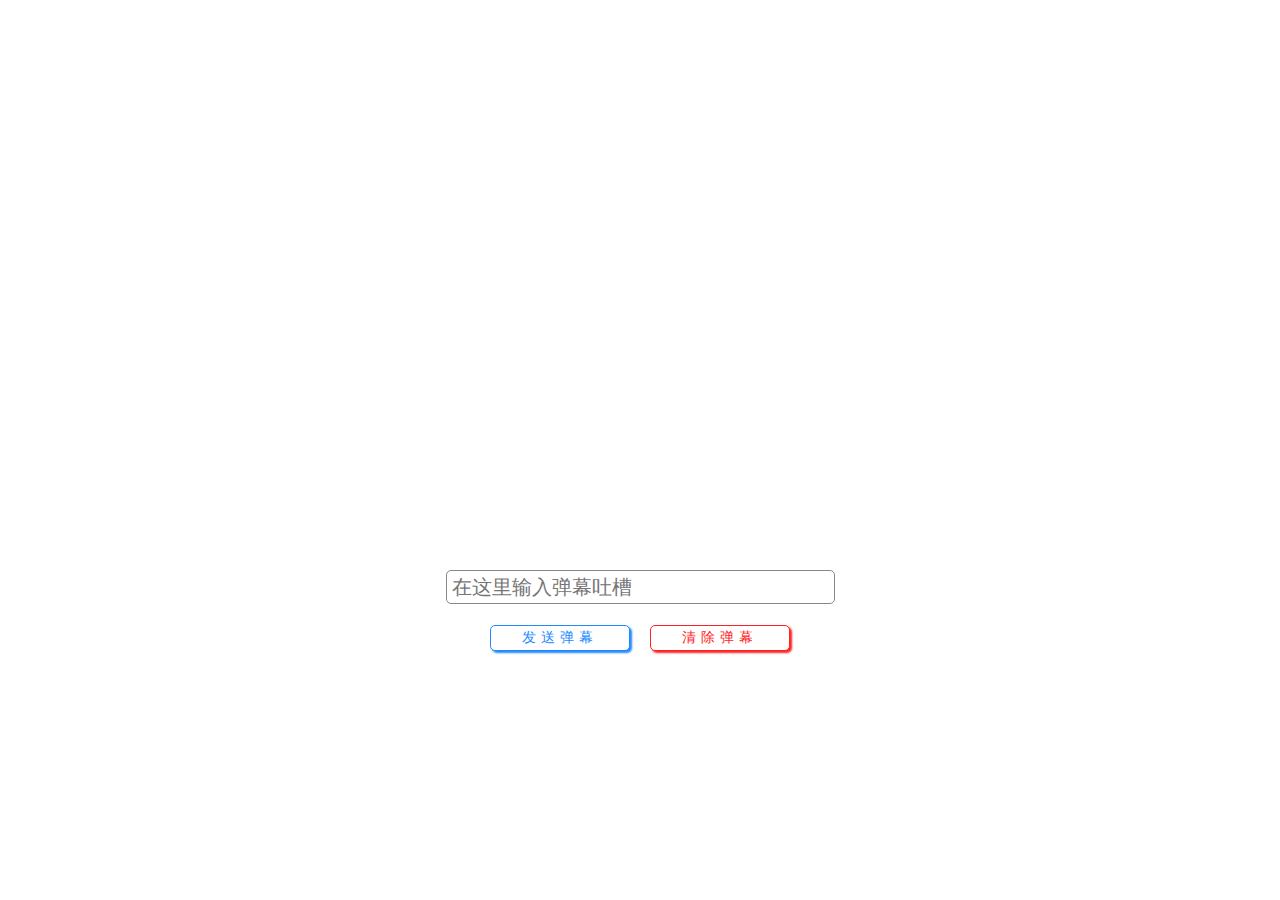
<file: data/dm2.html>
<!-- Update 29.9.2015: <head></head> and <body></body> tags are included in this pen for quick copy/paste in case you to try this challenge offline -->
<!DOCTYPE html>
<html>

<head>
    <meta charset="UTF-8" />
    <title>弹幕test</title>
    <link href="../css/dm2.css" rel="stylesheet" type="text/css">
    <script src="https://cdn.wilddog.com/js/vendor/jquery-1.11.2.min.js" type="text/javascript"></script>
    <script src="https://cdn.wilddog.com/js/client/current/wilddog.js" type="text/javascript"></script>
    <script src="../js/dm2.js" type="text/javascript"></script>
</head>

<body>
    <div class="dm">
        <div class="screen">
            <div class="lay1"></div>
            <div class="lay2"></div>
        </div>
        <div class="send">
            <p><input type="text" placeholder="在这里输入弹幕吐槽" /></p>
            <p><button class="text-send">发送弹幕</button><button class="text-clear">清除弹幕</button></p>
        </div>
    </div>
</body>

</html>
</file>
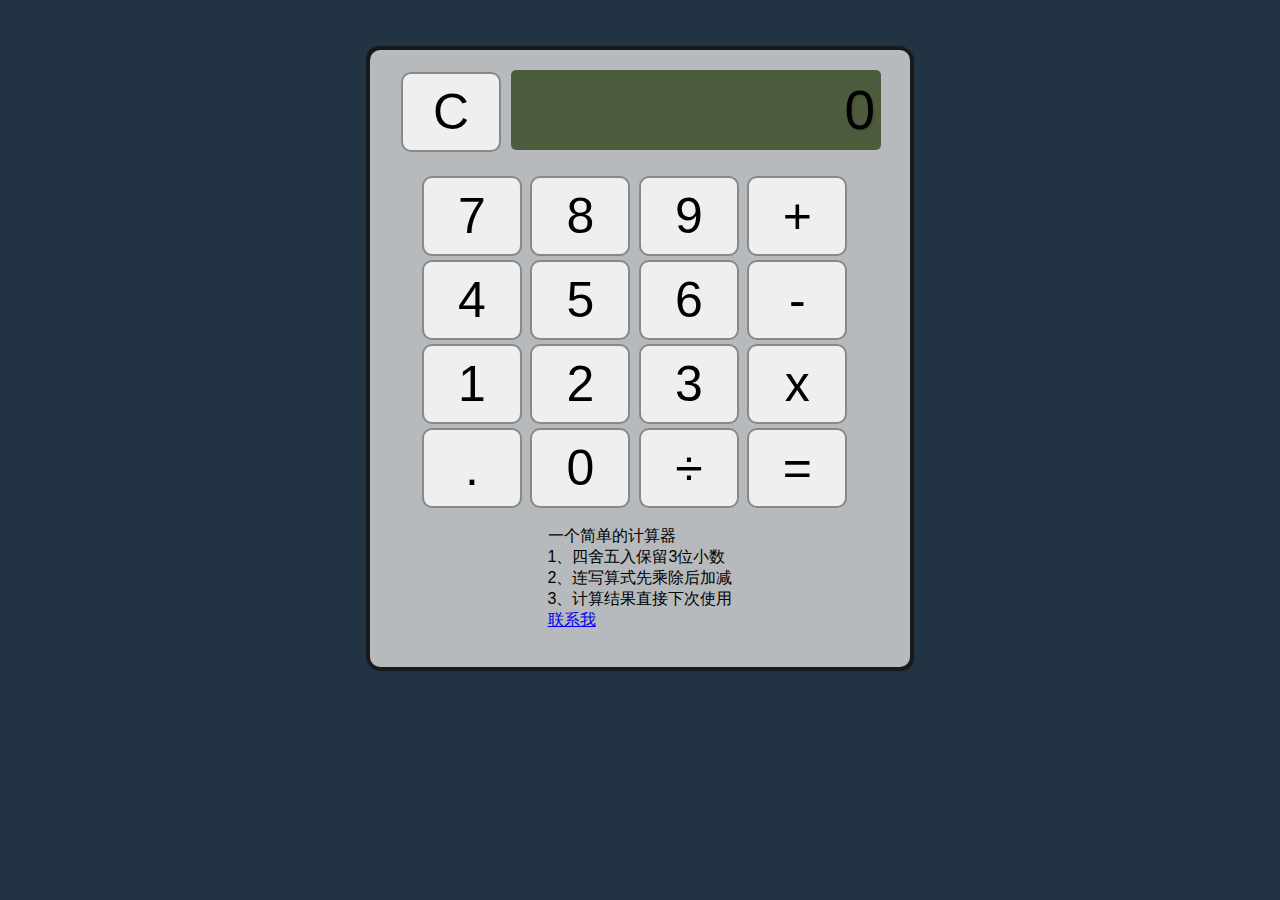
<file: data/work1.html>
<!DOCTYPE html>
<html>

<head>
    <meta charset="UTF-8">
    <title>计算器</title>
    <link href="../css/work1.css" rel="stylesheet" type="text/css">
    <script src="http://apps.bdimg.com/libs/jquery/2.1.4/jquery.min.js" type="text/javascript"></script>
    <script src="../js/work1.js" type="text/javascript"></script>
</head>

<body>
    <div id="calculator" class="calculator">
        <div class="top">
            <button class="clear">C</button>
            <div class="screen">0</div>
        </div>
        <div class="keys">
            <button>7</button>
            <button>8</button>
            <button>9</button>
            <button class="operator">+</button>
            <button>4</button>
            <button>5</button>
            <button>6</button>
            <button class="operator">-</button>
            <button>1</button>
            <button>2</button>
            <button>3</button>
            <button class="operator">x</button>
            <button class="operator">.</button>
            <button>0</button>
            <button class="operator">÷</button>
            <button class="operator">=</button>
        </div>
        <div>
            <p>一个简单的计算器<br />1、四舍五入保留3位小数<br />2、连写算式先乘除后加减<br />3、计算结果直接下次使用<br />
                <a href="../index.html" target="_blank">联系我</a></p>
        </div>
    </div>
</body>

</html>
</file>
<file: css/dm2.css>
html,
        body {
            margin: 0;
            padding: 0;
            font-size: 16px;
            font-family: 'Microsoft Yahei', '微软雅黑', Helvetica, sans-serif;
            font-weight: 700;
        }
        
        .dm {
            margin: 50px;
            text-align: center;
            font-size: 20px;
            /*   border: 2px solid rgba(22, 22, 22, .9); */
        }
        
        .screen {
            position: relative;
            width: 100%;
            height: 500px;
            /*   border: 12px solid rgba(22, 22, 252, .9); */
        }
        
        .lay1 {
            width: 100%;
            height: 500px;
            position: absolute;
            /*   border: 5px solid rgba(252, 252, 22, .9); */
            background: url('http://ofum9ks20.bkt.clouddn.com/2205205M9-8.jpg') no-repeat center center;
            background-size: cover;
        }
        
        .lay2 {
            width: 100%;
            height: 500px;
            position: absolute;
            overflow: hidden;
            /*   border: 2px solid rgba(252, 22, 252, .9); */
        }
        
        .lay2 div {
            position: absolute;
            left: 0;
            top: 0;
            font-size: 22px;
            line-height: 36px;
            font-weight: 500;
        }
        
        .send input {
            width: 380px;
            height: 30px;
            font-size: 20px;
            padding-left: 5px;
            border: 1px solid #888;
            border-radius: 5px;
            outline: none;
        }
        
        .send button {
            width: 140px;
            height: 26px;
            margin: 0 10px;
            font-size: 14px;
            letter-spacing: 5px;
            background: #fff;
            outline: none;
            box-shadow: 2px 2px 2px;
        }
        
        .send button:active {
            box-shadow: 0 0 0;
        }
        
        .text-send {
            border: 1px solid #28f;
            color: #28f;
            border-radius: 5px;
        }
        
        .text-clear {
            color: #f22;
            border: 1px solid #f22;
            border-radius: 5px;
        }
</file>
<file: css/work1.css>
body,
html {
    margin: 0;
    padding: 0;
    background: #234;
    font-family: "Mircosoft Yahei", "微软雅黑", Helvetica, Arial, sans-serif;
    font-size: 16px;
}

.calculator {
    width: 500px;
    height: auto;
    margin: 50px auto;
    padding: 20px;
    background-color: rgba(220, 220, 220, .8);
    border-radius: 10px;
    background-size: 5px;
    box-shadow: rgba(25, 25, 25, 1) 1px 1px 1px 3px, rgba(25, 25, 25, 1) -1px -1px 1px 3px;
    display: flex;
    justify-content: space-around;
    flex-wrap: wrap;
    align-items: flex-start;
    overflow: hidden;
}

.calculator button {
    /*   display: block;
  position: relative; */
    outline: none;
    width: 100px;
    height: 80px;
    font-size: 50px;
    color: #000;
    margin: 2px;
    border: 2px solid rgba(66, 66, 66, .6);
    border-radius: 10px;
}

.calculator button:hover,
.calculator button:active {
    color: #fff;
    border: 2px solid rgba(123, 234, 0, .8);
    background: rgba(22, 22, 22, .9);
}


/* .calculator button:active {
  font-size: 45px;
} */

.top .clear {
    float: left;
    margin-right: 10px;
}

.top .screen {
    float: right;
    width: 360px;
    height: 70px;
    padding: 5px;
    background: rgba(77, 92, 61, 1);
    border-radius: 5px;
    font-size: 55px;
    line-height: 70px;
    color: black;
    word-wrap: break-word;
    text-shadow: 1px 1px 2px rgba(0, 0, 0, .2);
    text-align: right;
    letter-spacing: 1px;
}

.keys {
    margin: 20px 0 0 30px;
}
</file>
